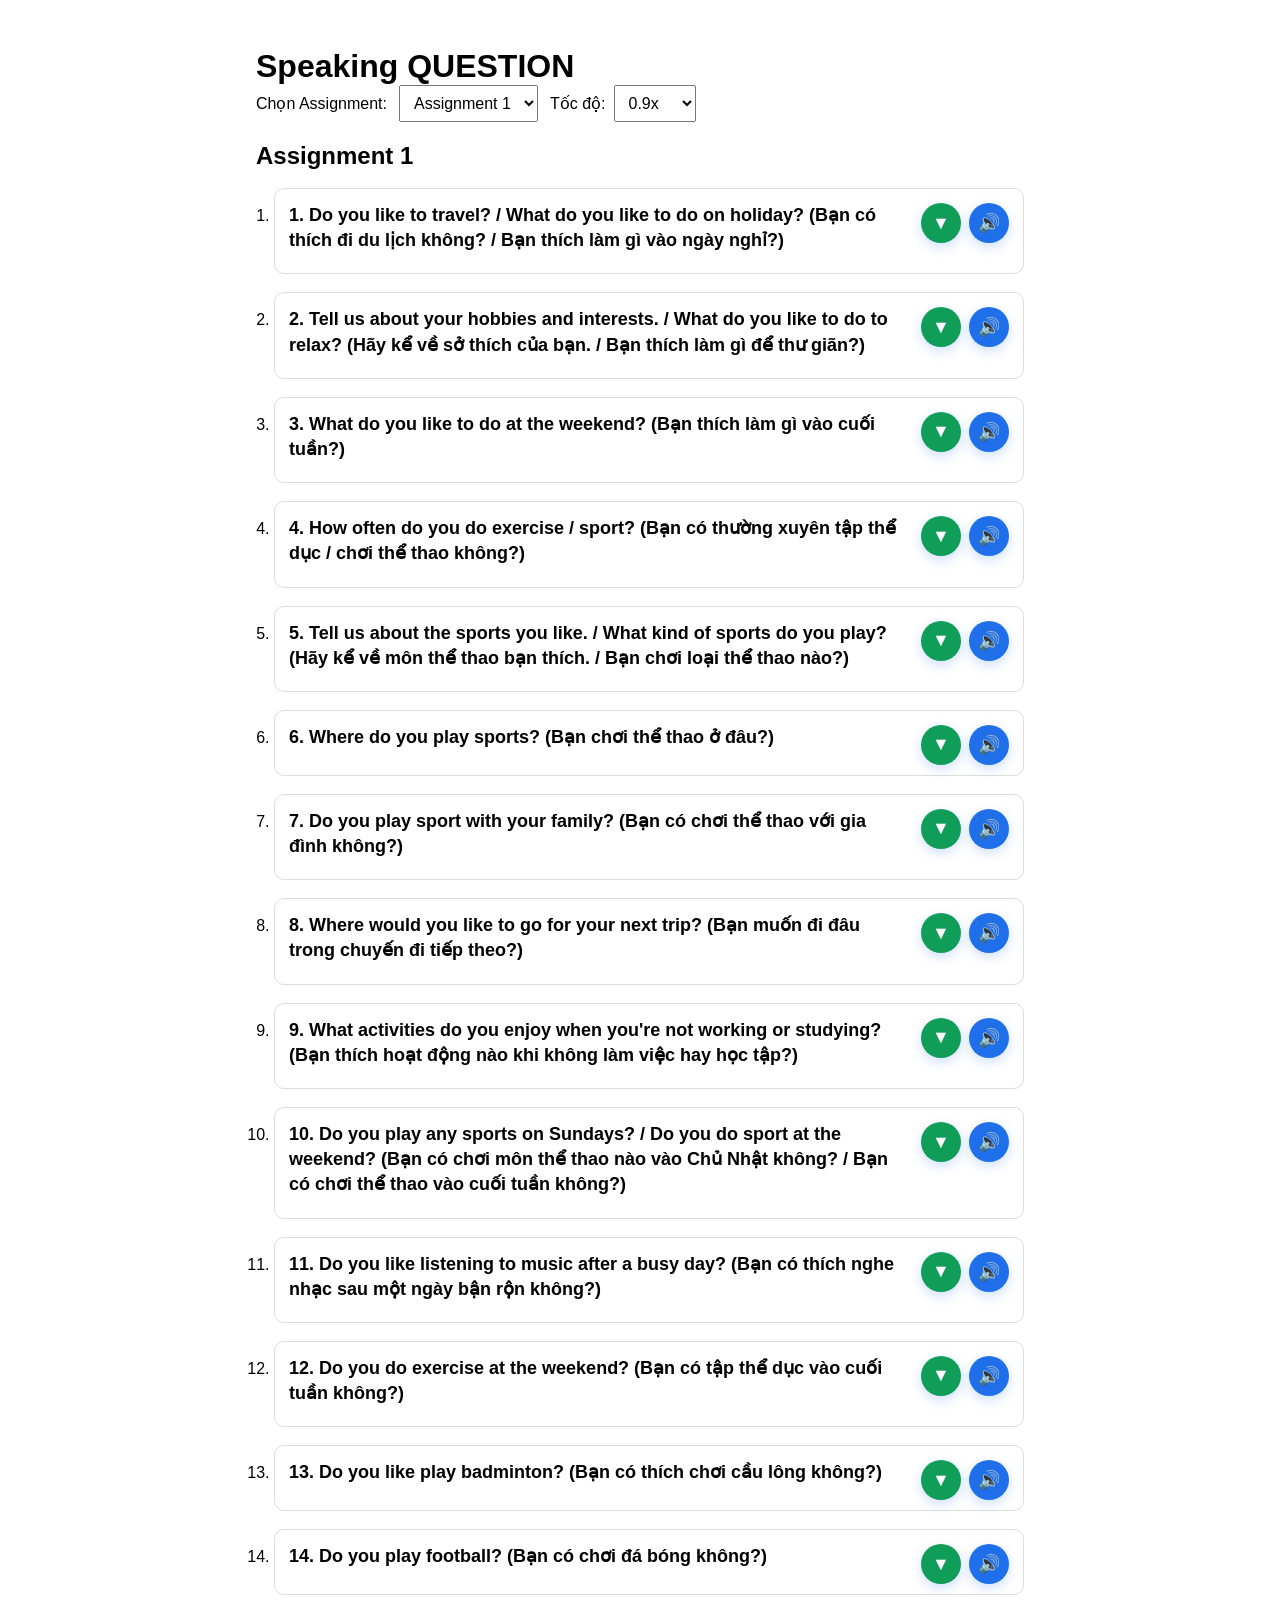
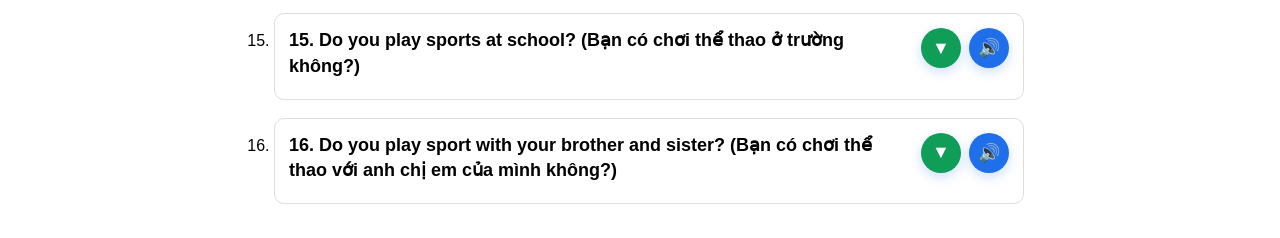
<file: speaking.html>
<!doctype html>
<html lang="vi">
<head>
	<meta charset="utf-8" />
	<meta name="viewport" content="width=device-width,initial-scale=1" />
	<title>Speaking QUESTION</title>
	<link rel="stylesheet" href="css/style.css">
	<script src="data/Speech.js"></script>
	<style>
		.container { max-width: 800px; margin: 32px auto; padding: 16px; }
		.controls { display:flex; gap:12px; align-items:center; }
		select { padding:8px 10px; font-size:16px; }
		.speed-control { display:flex; align-items:center; gap:8px; }
		button { padding:8px 12px; font-size:16px; }
		.assignment-list { padding-left: 18px; }
		.assignment-item { margin: 18px 0; padding: 14px 14px 10px; border: 1px solid #ddd; border-radius: 10px; background: #fff; }
		.assignment-head { display:flex; align-items:flex-start; justify-content:space-between; gap: 12px; }
		.question-title { margin: 0 0 10px; font-size: 18px; line-height: 1.4; }
		.assignment-actions { display:flex; align-items:center; gap: 8px; flex: 0 0 auto; }
		.speak-btn, .toggle-btn { border: 0; color: #fff; border-radius: 999px; width: 40px; height: 40px; padding: 0; font-size: 18px; cursor: pointer; box-shadow: 0 4px 12px rgba(31,111,235,0.22); }
		.speak-btn { background: #1f6feb; }
		.toggle-btn { background: #0f9d58; }
		.speak-btn:hover { background: #1557b0; }
		.toggle-btn:hover { background: #0b7f45; }
		.answer-list { display: none; margin: 0; padding-left: 20px; }
		.assignment-item.open .answer-list { display: block; }
		.assignment-item.open .toggle-btn { background: #0b7f45; }
		.answer-list li { margin: 6px 0; line-height: 1.45; }
	</style>
</head>
<body>
	<div class="container">
		<h1>Speaking QUESTION</h1>
		<div class="controls">
			<label for="assignment-selector">Chọn Assignment:</label>
			<select id="assignment-selector" aria-label="Chọn Assignment">
				<option value="1">Assignment 1</option>
				<option value="2">Assignment 2</option>
				<option value="3">Assignment 3</option>
				<option value="4">Assignment 4</option>
				<option value="5">Assignment 5</option>
				<option value="6">Assignment 6</option>
			</select>
			<div class="speed-control">
				<label for="speech-speed">Tốc độ:</label>
				<select id="speech-speed" aria-label="Chọn tốc độ đọc">
					<option value="0.75">0.75x</option>
					<option value="0.9" selected>0.9x</option>
					<option value="1">1.0x</option>
					<option value="1.1">1.1x</option>
					<option value="1.25">1.25x</option>
				</select>
			</div>
		</div>

		<div id="assignment-content" style="margin-top:20px"></div>
	</div>

	<script>
		const selector = document.getElementById('assignment-selector');
		const speedSelector = document.getElementById('speech-speed');
		const content = document.getElementById('assignment-content');
		let availableVoices = [];

		function refreshVoices() {
			if (!('speechSynthesis' in window)) return;
			availableVoices = window.speechSynthesis.getVoices() || [];
		}

		function pickFemaleEnglishVoice() {
			const voices = availableVoices.length ? availableVoices : (window.speechSynthesis?.getVoices?.() || []);
			const englishVoices = voices.filter((voice) => /en[-_]/i.test(voice.lang || ''));
			const femaleHints = /(female|woman|zira|samantha|karen|serena|victoria|tessa|eva|aria|amy|susan|allison|victoria)/i;
			return (
				englishVoices.find((voice) => femaleHints.test(voice.name || '')) ||
				voices.find((voice) => femaleHints.test(voice.name || '')) ||
				englishVoices[0] ||
				voices[0] ||
				null
			);
		}

		const assignment1Questions = window.SPEECH_ASSIGNMENTS?.assignment1Questions || [];
		const assignment2Questions = window.SPEECH_ASSIGNMENTS?.assignment2Questions || [];
		const assignment3Content = window.SPEECH_ASSIGNMENTS?.assignment3Content || { part1: [], part2: [], part3: [] };

		function speakText(text) {
			if (!('speechSynthesis' in window)) {
				alert('Trình duyệt của bạn không hỗ trợ đọc văn bản.');
				return;
			}
			window.speechSynthesis.cancel();
			const message = new SpeechSynthesisUtterance(text);
			message.lang = 'en-US';
			message.rate = Number(speedSelector?.value || 0.9);
			const selectedVoice = pickFemaleEnglishVoice();
			if (selectedVoice) {
				message.voice = selectedVoice;
				message.lang = selectedVoice.lang || message.lang;
			}
			window.speechSynthesis.speak(message);
		}

		function getEnglishQuestion(prompt) {
			return String(prompt || '').split('(')[0].trim();
		}

		function renderQuestionSet(title, questions) {
			const html = [`<h2>${title}</h2><ol class="assignment-list">`];
			questions.forEach((item, index) => {
				const englishQuestion = getEnglishQuestion(item.prompt);
				html.push(`
					<li class="assignment-item">
						<div class="assignment-head">
							<div>
								<p class="question-title"><b>${index + 1}. ${item.prompt}</b></p>
							</div>
							<div class="assignment-actions">
								<button type="button" class="toggle-btn" title="Hiện / Ẩn câu trả lời" aria-label="Hiện / Ẩn câu trả lời" aria-expanded="false">▼</button>
								<button type="button" class="speak-btn" title="Đọc câu hỏi" aria-label="Đọc câu hỏi" data-speak="${englishQuestion.replace(/"/g, '&quot;')}">🔊</button>
							</div>
						</div>
						<ul class="answer-list">
							${item.answers.join('')}
						</ul>
					</li>
				`);
			});
			html.push(`</ol>`);
			content.innerHTML = html.join('');
			content.querySelectorAll('.toggle-btn').forEach((button) => {
				button.addEventListener('click', () => {
					const item = button.closest('.assignment-item');
					if (!item) return;
					const isOpen = item.classList.toggle('open');
					button.textContent = isOpen ? '▲' : '▼';
					button.setAttribute('aria-expanded', String(isOpen));
				});
			});
			content.querySelectorAll('.speak-btn').forEach((button) => {
				button.addEventListener('click', () => speakText(button.dataset.speak || ''));
			});
		}

		function renderAssignment1() {
			renderQuestionSet('Assignment 1', assignment1Questions);
		}

		function renderAssignment2() {
			renderQuestionSet('Assignment 2', assignment2Questions);
		}

		function renderAssignment3() {
			const html = [`<h2>Assignment 3</h2>`];

			html.push('<section class="assignment-item open"><div class="assignment-head"><div><p class="question-title"><b>Part 1 - Picture descriptions</b></p></div><div class="assignment-actions"><button type="button" class="toggle-btn" title="Hiện / Ẩn câu trả lời" aria-label="Hiện / Ẩn câu trả lời" aria-expanded="true">▲</button></div></div><div class="answer-list" style="display:block; padding-left:0;">');
			assignment3Content.part1.forEach((picture) => {
				html.push(`<div class="assignment-item open" style="margin-top:12px;"><div class="assignment-head"><div><p class="question-title"><b>${picture.title}</b></p></div><div class="assignment-actions"><button type="button" class="speak-btn" title="Đọc câu hỏi" aria-label="Đọc câu hỏi" data-speak="${picture.title.replace(/"/g, '&quot;')}">🔊</button></div></div><ul class="answer-list" style="display:block;">`);
				if (picture.imagePath) {
					html.push(`<li style="text-align:center; list-style:none; margin-bottom:15px;"><img src="${picture.imagePath}" alt="${picture.title.replace(/"/g, '&quot;')}" style="max-width:100%; max-height:300px; border-radius:8px;"></li>`);
				}
				html.push(picture.answers.join(''));
				html.push(`</ul></div>`);
			});
			html.push('</div></section>');

			html.push('<section class="assignment-item open"><div class="assignment-head"><div><p class="question-title"><b>Part 2 - Sample Dialogue</b></p></div><div class="assignment-actions"><button type="button" class="toggle-btn" title="Hiện / Ẩn câu trả lời" aria-label="Hiện / Ẩn câu trả lời" aria-expanded="true">▲</button></div></div><div class="answer-list" style="display:block; padding-left:0;">');
			html.push(`<div class="assignment-item open" style="margin-top:12px;"><div class="assignment-head"><div><p class="question-title"><b>${assignment3Content.part2.title}</b></p></div></div><ul class="answer-list" style="display:block;">`);
			if (assignment3Content.part2.imagePath) {
				html.push(`<li style="text-align:center; list-style:none; margin-bottom:15px;"><img src="${assignment3Content.part2.imagePath}" alt="Dialogue" style="max-width:100%; max-height:300px; border-radius:8px;"></li>`);
			}
			html.push(assignment3Content.part2.answers.join(''));
			html.push('</ul></div></section>');

			html.push('<section class="assignment-item open"><div class="assignment-head"><div><p class="question-title"><b>Part 3 - Personal answers</b></p></div><div class="assignment-actions"><button type="button" class="toggle-btn" title="Hiện / Ẩn câu trả lời" aria-label="Hiện / Ẩn câu trả lời" aria-expanded="true">▲</button></div></div><div class="answer-list" style="display:block;">');
			assignment3Content.part3.forEach((item, index) => {
				const englishQuestion = getEnglishQuestion(item.prompt);
				html.push(`
					<div class="assignment-item open" style="margin-top:12px;">
						<div class="assignment-head">
							<div>
								<p class="question-title"><b>${index + 1}. ${item.prompt}</b></p>
							</div>
							<div class="assignment-actions">
								<button type="button" class="toggle-btn" title="Hiện / Ẩn câu trả lời" aria-label="Hiện / Ẩn câu trả lời" aria-expanded="true">▲</button>
								<button type="button" class="speak-btn" title="Đọc câu hỏi" aria-label="Đọc câu hỏi" data-speak="${englishQuestion.replace(/"/g, '&quot;')}">🔊</button>
							</div>
						</div>
						<ul class="answer-list" style="display:block;">
							${item.answers.join('')}
						</ul>
					</div>
				`);
			});
			html.push('</div></section>');

			content.innerHTML = html.join('');
			content.querySelectorAll('.toggle-btn').forEach((button) => {
				button.addEventListener('click', () => {
					const item = button.closest('.assignment-item');
					if (!item) return;
					const isOpen = item.classList.toggle('open');
					button.textContent = isOpen ? '▲' : '▼';
					button.setAttribute('aria-expanded', String(isOpen));
					const answers = item.querySelector('.answer-list');
					if (answers) answers.style.display = isOpen ? 'block' : 'none';
				});
			});
			content.querySelectorAll('.speak-btn').forEach((button) => {
				button.addEventListener('click', () => speakText(button.dataset.speak || ''));
			});
		}

		function renderAssignment(n){
			if (String(n) === '1') {
				renderAssignment1();
				return;
			}
			if (String(n) === '2') {
				renderAssignment2();
				return;
			}
			if (String(n) === '3') {
				renderAssignment3();
				return;
			}
			content.innerHTML = `<h2>Assignment ${n}</h2><p>Không có nội dung cho Assignment ${n}.</p>`;
		}

		selector.addEventListener('change', () => renderAssignment(selector.value));
		if ('speechSynthesis' in window) {
			refreshVoices();
			window.speechSynthesis.addEventListener('voiceschanged', refreshVoices);
		}

		// initial
		renderAssignment(selector.value);
	</script>
</body>
</html>
</file>
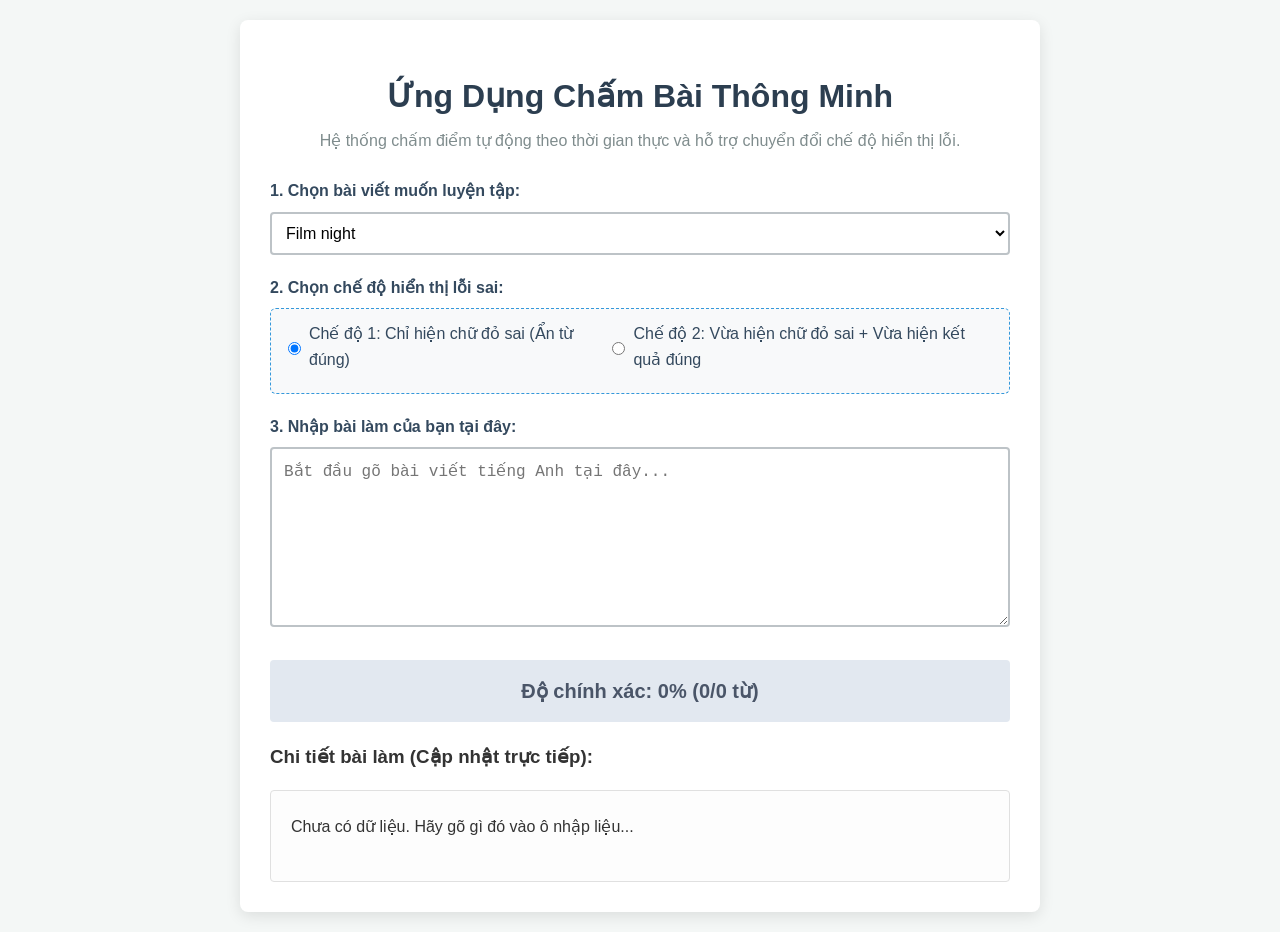
<file: demo/test.html>
<!DOCTYPE html>
<html lang="vi">
<head>
    <meta charset="UTF-8">
    <meta name="viewport" content="width=device-width, initial-scale=1.0">
    <title>Luyện Viết Tiếng Anh Đa Chế Độ</title>
    <style>
        body {
            font-family: 'Segoe UI', Tahoma, Geneva, Verdana, sans-serif;
            background-color: #f4f7f6;
            color: #333;
            line-height: 1.6;
            padding: 20px;
            max-width: 800px;
            margin: 0 auto;
        }
        h1 {
            color: #2c3e50;
            text-align: center;
            margin-bottom: 5px;
        }
        .container {
            background: #fff;
            padding: 30px;
            border-radius: 8px;
            box-shadow: 0 4px 15px rgba(0,0,0,0.1);
        }
        .form-group {
            margin-bottom: 20px;
        }
        label {
            font-weight: bold;
            display: block;
            margin-bottom: 8px;
            color: #34495e;
        }
        select {
            width: 100%;
            padding: 10px;
            font-size: 16px;
            border: 2px solid #bdc3c7;
            border-radius: 4px;
            background-color: #fff;
            outline: none;
        }
        select:focus {
            border-color: #3498db;
        }
        /* Style riêng cho cụm chọn chế độ hiển thị */
        .mode-container {
            display: flex;
            gap: 20px;
            background: #f8f9fa;
            padding: 12px;
            border-radius: 6px;
            border: 1px dashed #3498db;
        }
        .mode-option {
            display: flex;
            align-items: center;
            cursor: pointer;
            font-weight: 500;
        }
        .mode-option input {
            margin-right: 8px;
            cursor: pointer;
        }
        textarea {
            width: 100%;
            height: 180px;
            padding: 12px;
            border: 2px solid #bdc3c7;
            border-radius: 4px;
            resize: vertical;
            font-size: 16px;
            box-sizing: border-box;
        }
        textarea:focus {
            border-color: #3498db;
            outline: none;
        }
        #resultSection {
            margin-top: 25px;
        }
        .score-box {
            font-size: 20px;
            font-weight: bold;
            padding: 15px;
            border-radius: 4px;
            text-align: center;
            margin-bottom: 20px;
            background-color: #e2e8f0;
            color: #4a5568;
            transition: all 0.3s ease;
        }
        .review-panel {
            background: #fdfdfd;
            border: 1px solid #e0e0e0;
            padding: 20px;
            border-radius: 4px;
            white-space: pre-wrap;
            font-size: 16px;
            line-height: 2;
            min-height: 50px;
        }
        .correct-word {
            color: #27ae60;
            font-weight: 500;
        }
        .wrong-word {
            color: #c0392b;
            background-color: #fce4d6;
            text-decoration: line-through red;
            font-weight: bold;
            padding: 0 2px;
            border-radius: 2px;
        }
        .missing-word {
            color: #7f8c8d;
            font-style: italic;
            font-size: 14px;
        }
    </style>
</head>
<body>

<div class="container">
    <h1>Ứng Dụng Chấm Bài Thông Minh</h1>
    <p style="text-align: center; color: #7f8c8d; margin-top: 0; margin-bottom: 25px;">Hệ thống chấm điểm tự động theo thời gian thực và hỗ trợ chuyển đổi chế độ hiển thị lỗi.</p>
    
    <!-- 1. Chọn bài viết -->
    <div class="form-group">
        <label for="topicSelect">1. Chọn bài viết muốn luyện tập:</label>
        <select id="topicSelect" onchange="resetForm()">
            <option value="film">Film night</option>
            <option value="holiday">My holiday</option>
            <option value="studying">Studying together</option>
            <option value="restaurant">The Restaurant</option>
        </select>
    </div>

    <!-- 2. Chọn chế độ hiển thị (Yêu cầu mới) -->
    <div class="form-group">
        <label>2. Chọn chế độ hiển thị lỗi sai:</label>
        <div class="mode-container">
            <label class="mode-option">
                <input type="radio" name="displayMode" value="1" checked onchange="checkTextDetailed()">
                Chế độ 1: Chỉ hiện chữ đỏ sai (Ẩn từ đúng)
            </label>
            <label class="mode-option">
                <input type="radio" name="displayMode" value="2" onchange="checkTextDetailed()">
                Chế độ 2: Vừa hiện chữ đỏ sai + Vừa hiện kết quả đúng
            </label>
        </div>
    </div>

    <!-- 3. Ô nhập liệu -->
    <div class="form-group">
        <label for="userInput">3. Nhập bài làm của bạn tại đây:</label>
        <textarea id="userInput" oninput="checkTextDetailed()" placeholder="Bắt đầu gõ bài viết tiếng Anh tại đây..."></textarea>
    </div>

    <!-- Kết quả tự động -->
    <div id="resultSection">
        <div id="scoreBox" class="score-box">Độ chính xác: 0% (0/0 từ)</div>
        <h3>Chi tiết bài làm (Cập nhật trực tiếp):</h3>
        <div id="reviewPanel" class="review-panel">Chưa có dữ liệu. Hãy gõ gì đó vào ô nhập liệu...</div>
    </div>
</div>

<script>
    const essayDatabase = {
        film: `Dear Lisa,
Thanks for your email, it's great to hear from you!
First, my studies are going great at the moment, thank you! Regarding your question about the movie, you can decide what we watch because you have good taste. About the snacks, I think I will bring some popcorn and fruit juice. Finally, 6.00 is a perfect time for me, so it is not too early at all.
Write back soon! Best, Quan.`,

        holiday: `Dear Martin,
Thanks for your email, it's great to hear from you!
First, yes, it was wonderful talking to you on the phone last week. Regarding your question about the weather, it is quite cold in November, so you should bring warm clothes. About our meeting, I think we can meet up on Saturday afternoon at a nice café. Finally, yes, please bring me some chocolate from England!
Write back soon! Best, Quan.`,

        studying: `Dear Kelly,
Thanks for your email, it's great to hear from you!
First, yes, I am so pleased that we are studying together next week. Regarding your question about food, I think we should get a takeaway to save time. About the computer, personally, I prefer to bring my own laptop because all my notes are in it. Finally, I can come to your house on Wednesday afternoon.
Write back soon! Best, Quan`,

        restaurant: `Dear Maura,
Thanks for your email, it's great to hear from you!
First, great! I am so happy that you have finally finished your exams. Regarding your question about the restaurant, it is a beautiful place with delicious food. About your young nephew and niece, I think the main meals are OK for them and they also have a special kids' menu. Finally, yes, the restaurant is very busy, so I recommend reserving a table.
Write back soon! Best, Quan`
    };

    function splitIntoWords(text) {
        if (!text) return [];
        return text.trim().split(/\s+/);
    }

    function cleanWordForCompare(word) {
        if (!word) return "";
        return word.toLowerCase().replace(/^[.,\/#!$%\^&\*;:{}=\-_`~()\[\]'"]+|[.,\/#!$%\^&\*;:{}=\-_`~()\[\]'"]+$/g, "");
    }

    function resetForm() {
        document.getElementById('userInput').value = "";
        const scoreBox = document.getElementById('scoreBox');
        scoreBox.innerText = "Độ chính xác: 0% (0/0 từ)";
        scoreBox.style.backgroundColor = "#e2e8f0";
        scoreBox.style.color = "#4a5568";
        document.getElementById('reviewPanel').innerHTML = "Chưa có dữ liệu. Hãy gõ gì đó vào ô nhập liệu...";
    }

    function checkTextDetailed() {
        const selectedTopic = document.getElementById('topicSelect').value;
        const userInput = document.getElementById('userInput').value;
        const scoreBox = document.getElementById('scoreBox');
        const reviewPanel = document.getElementById('reviewPanel');

        // Lấy chế độ hiển thị đang được chọn (1 hoặc 2)
        const currentMode = document.querySelector('input[name="displayMode"]:checked').value;

        const originalText = essayDatabase[selectedTopic];
        const originalWords = splitIntoWords(originalText);
        const userWords = splitIntoWords(userInput);

        if (userInput.trim() === "") {
            scoreBox.innerText = "Độ chính xác: 0% (0/0 từ)";
            scoreBox.style.backgroundColor = "#e2e8f0";
            scoreBox.style.color = "#4a5568";
            reviewPanel.innerHTML = "Chưa có dữ liệu. Hãy gõ gì đó vào ô nhập liệu...";
            return;
        }

        let correctCount = 0;
        let htmlOutput = "";

        userWords.forEach((uWord, index) => {
            const oWord = originalWords[index];

            if (oWord && cleanWordForCompare(uWord) === cleanWordForCompare(oWord)) {
                correctCount++;
                htmlOutput += `<span class="correct-word">${uWord}</span> `;
            } else {
                if (currentMode === "2") {
                    // Chế độ 2: Hiện cả từ sai kèm theo từ gốc để so sánh
                    let gợiÝ = oWord ? ` (Gốc: "${oWord}")` : " (Từ thừa)";
                    htmlOutput += `<span class="wrong-word">${uWord}</span><span class="missing-word">${gợiÝ}</span> `;
                } else {
                    // Chế độ 1: Chỉ hiện từ sai có gạch nền đỏ, giấu từ đúng đi
                    htmlOutput += `<span class="wrong-word">${uWord}</span> `;
                }
            }
        });

        if (userWords.length < originalWords.length) {
            htmlOutput += `<br><span class="missing-word">... Đang gõ (Còn thiếu ${originalWords.length - userWords.length} từ).</span>`;
        }

        const accuracyPercentage = Math.round((correctCount / originalWords.length) * 100);

        scoreBox.innerText = `Độ chính xác hiện tại: ${accuracyPercentage}% (${correctCount}/${originalWords.length} từ)`;
        
        if (accuracyPercentage === 100) {
            scoreBox.style.backgroundColor = "#d4edda";
            scoreBox.style.color = "#155724";
        } else if (accuracyPercentage >= 70) {
            scoreBox.style.backgroundColor = "#fff3cd";
            scoreBox.style.color = "#856404";
        } else {
            scoreBox.style.backgroundColor = "#f8d7da";
            scoreBox.style.color = "#721c24";
        }

        reviewPanel.innerHTML = htmlOutput;
    }
</script>

</body>
</html>
</file>
<file: css/style.css>
* { box-sizing: border-box; margin: 0; padding: 0; }
body { font-family: 'Segoe UI', sans-serif; height: 100vh; display: flex; flex-direction: column; }

header {
    background: #2c3e50; color: white; padding: 10px 20px;
    display: flex; justify-content: space-between; align-items: center;
    gap: 10px;
}

.header-actions {
    display: flex;
    align-items: center;
    gap: 10px;
    flex-wrap: wrap;
}

.header-actions-exam {
    margin-left: auto;
}

.header-test-pick {
    display: flex;
    align-items: center;
    gap: 6px;
    margin-left: auto;
}

.header-test-pick nav {
    display: flex;
    flex: 1;
}

.header-test-pick select {
    width: 100%;
    padding: 6px 8px;
    font-size: 13px;
    border: none;
    border-radius: 6px;
}

.header-test-pick .top-submit_the_test-btn,
.header-test-pick .start-timer-btn {
    padding: 6px 9px;
    min-height: 36px;
    min-width: 76px;
    font-size: 13px;
    border-radius: 7px;
}

.mobile-menu-toggle {
    display: none;
    width: 44px;
    height: 44px;
    border: 1px solid rgba(255, 255, 255, 0.2);
    border-radius: 10px;
    background: rgba(255, 255, 255, 0.08);
    padding: 0;
    cursor: pointer;
    flex-direction: column;
    justify-content: center;
    align-items: center;
    gap: 5px;
}

.mobile-menu-toggle span {
    display: block;
    width: 20px;
    height: 2px;
    border-radius: 999px;
    background: #ffffff;
}

.top-rank-btn {
    text-decoration: none;
    background: #1d9bf0;
    color: #fff;
    padding: 8px 12px;
    border-radius: 8px;
    font-weight: 700;
    white-space: nowrap;
}

.top-rank-btn:hover {
    background: #1485d2;
}

.top-random-btn {
    border: none;
    background: linear-gradient(135deg, #ffb703, #fb8500);
    color: #fff;
    padding: 8px 12px;
    border-radius: 8px;
    font-weight: 700;
    cursor: pointer;
    white-space: nowrap;
}

.top-random-btn:hover {
    filter: brightness(0.95);
}

.top-submit_the_test-btn {
    border: none;
    background: linear-gradient(135deg, #12c571, #4f46e5);
    color: #fff;
    padding: 8px 12px;
    border-radius: 8px;
    font-weight: 700;
    cursor: pointer;
    white-space: nowrap;
}

.top-shuffle-btn {
    border: none;
    background: linear-gradient(135deg, #7c3aed, #4f46e5);
    color: #fff;
    padding: 8px 12px;
    border-radius: 8px;
    font-weight: 700;
    cursor: pointer;
    white-space: nowrap;
}

.top-shuffle-btn:hover {
    filter: brightness(0.95);
}

.top-auth-btn {
    border: none;
    background: #ecf4f9;
    color: #123347;
    padding: 8px 12px;
    border-radius: 8px;
    font-weight: 700;
    cursor: pointer;
    white-space: nowrap;
}

.top-auth-btn:hover {
    background: #dbe9f2;
}

.top-auth-btn.logout {
    background: #ffe8e8;
    color: #8f1f2f;
}

.top-auth-btn.logout:hover {
    background: #ffd8d8;
}

nav {
    display: flex;
    gap: 10px;
}

nav select {
    padding: 8px 10px;
    border: none;
    border-radius: 6px;
}

.timer-wrap {
    display: flex;
    align-items: center;
    gap: 8px;
    white-space: nowrap;
}

.start-timer-btn {
    border: none;
    background: #22c55e;
    color: #fff;
    padding: 7px 12px;
    border-radius: 7px;
    font-weight: 700;
    cursor: pointer;
}

.start-timer-btn:hover {
    filter: brightness(0.95);
}

.start-timer-btn:disabled {
    background: #7a8b97;
    cursor: not-allowed;
}

.main-container { display: flex; flex: 1; overflow: hidden; }

.image-viewer-wrap { flex: 7; background: #525659; padding: 0; overflow-y: auto; display: flex; flex-direction: column; align-items: center; }

.answer-container { 
    flex: 3; padding: 20px; overflow-y: auto; 
    background: #f4f7f6; border-left: 2px solid #ddd;
}

.answer-note {
    margin: 10px 0 14px;
    padding: 10px;
    background: #fff7cc;
    border: 1px solid #f0de94;
    border-radius: 6px;
    color: #5f4b00;
    font-size: 14px;
}

.sheet-section-title {
    margin: 18px 0 10px;
    color: #1f2f3a;
    font-size: 20px;
}

.part-block {
    background: #ffffff;
    border: 1px solid #dfe7ec;
    border-radius: 8px;
    padding: 10px;
    margin-bottom: 12px;
}

.part-block h4 {
    margin-bottom: 8px;
    color: #334c5f;
}

.part-header {
    display: flex;
    align-items: center;
    justify-content: space-between;
    gap: 10px;
    margin-bottom: 8px;
}

.part-header h4 {
    margin-bottom: 0;
}

.listen-audio-btn {
    min-width: 40px;
    height: 40px;
    border: 1px solid #c3d7e7;
    border-radius: 999px;
    background: #f2f9ff;
    color: #0f6287;
    font-size: 18px;
    line-height: 1;
    cursor: pointer;
}

.listen-audio-btn:hover {
    background: #e1f2ff;
}

.listen-audio-btn.playing {
    background: #d4f7e6;
    border-color: #8fd5b4;
    color: #0d6f4a;
}

.listen-audio-btn.missing {
    background: #ffe8e8;
    border-color: #efb0b5;
    color: #9f1f27;
}

.clear-part-btn {
    padding: 6px 12px;
    height: 40px;
    border: 1px solid #dda15e;
    border-radius: 6px;
    background: #fef3c7;
    color: #92400e;
    font-size: 13px;
    font-weight: 500;
    cursor: pointer;
    transition: all 0.2s ease;
    white-space: nowrap;
}

.clear-part-btn:hover {
    background: #fcd34d;
    border-color: #ca8a04;
}

.clear-part-btn:active {
    transform: scale(0.98);
}

/* inline seek next to audio button */
.inline-audio-seek {
    width: 140px;
    margin-right: 8px;
    vertical-align: middle;
}

.question-row {
    display: flex; align-items: center; margin-bottom: 15px;
    background: white; padding: 10px; border-radius: 8px; box-shadow: 0 2px 4px rgba(0,0,0,0.1);
}

.question-row-text {
    justify-content: space-between;
    gap: 10px;
}

.options { display: flex; flex-wrap: wrap; gap: 8px; margin-left: 15px; }

.options label {
    cursor: pointer;
}

.options label span {
    display: inline-block;
    min-width: 36px;
    text-align: center;
    padding: 6px 12px;
    border: 1px solid #c8d0d8;
    border-radius: 6px;
    background: #ffffff;
    color: #2a3a46;
    transition: background-color 0.15s ease, color 0.15s ease, border-color 0.15s ease;
}

.options input[type="radio"] { display: none; }

.options input[type="radio"]:checked + span {
    background: #1d9bf0;
    border-color: #1d9bf0;
    color: #ffffff;
    font-weight: 700;
}

/* Correct / incorrect marking */
.options label span.answer-correct {
    background: #d4f7e6 !important;
    border-color: #8fd5b4 !important;
    color: #0d6f4a !important;
    font-weight: 800;
}
.options label span.answer-wrong {
    background: #ffecef !important;
    border-color: #f3b7be !important;
    color: #9f1f27 !important;
}

.text-answer.answer-correct { border-color: #8fd5b4; background: #f6fdf8; }
.text-answer.answer-wrong { border-color: #f3b7be; background: #fff6f7; }

.correct-answer-badge {
    display: inline-block;
    margin-left: 8px;
    padding: 2px 6px;
    font-size: 12px;
    border-radius: 6px;
    background: #e6faf0;
    color: #0d6f4a;
    border: 1px solid #bfeed8;
}

.text-answer {
    flex: 1;
    min-width: 150px;
    padding: 8px 10px;
    border: 1px solid #ccd5dd;
    border-radius: 6px;
}

.writing-box {
    width: 100%;
    min-height: 300px;
    resize: vertical;
    padding: 12px;
    border: 1px solid #ccd5dd;
    border-radius: 6px;
    font-family: inherit;
    font-size: 15px;
    line-height: 1.55;
}

.btn-submit {
    width: 100%; padding: 15px; background: #27ae60; color: white;
    border: none; border-radius: 5px; cursor: pointer; font-size: 16px; margin-top: 20px;
}

.action-row {
    display: grid;
    grid-template-columns: 1fr 1fr;
    gap: 10px;
    margin-top: 20px;
}

.action-row .btn-submit {
    width: 100%;
    margin-top: 0;
}

.btn-reset {
    width: 100%;
    padding: 15px;
    background: #fff3f3;
    color: #9f1f27;
    border: 1px solid #efb0b5;
    border-radius: 5px;
    cursor: pointer;
    font-size: 16px;
    font-weight: 700;
}

.btn-reset:hover {
    background: #ffe7e8;
}

.leaderboard { margin-top: 30px; border-top: 2px solid #eee; padding-top: 20px; }

/* Modal */
.modal { display: none; position: fixed; z-index: 10; left: 0; top: 0; width: 100%; height: 100%; background: rgba(0,0,0,0.7); }
.modal-content {
    background: linear-gradient(180deg, #ffffff 0%, #f6fbff 100%);
    margin: 8% auto;
    padding: 26px;
    width: min(92vw, 460px);
    border-radius: 16px;
    text-align: center;
    box-shadow: 0 16px 40px rgba(0, 0, 0, 0.25);
}

.modal-content h2 {
    color: #173042;
    margin-bottom: 14px;
}

#score-display {
    margin-bottom: 12px;
}

.result-score-main {
    font-size: 40px;
    font-weight: 800;
    color: #117a65;
    line-height: 1.05;
    margin-bottom: 12px;
}

.result-score-main span {
    font-size: 18px;
    font-weight: 600;
    color: #3f5f71;
    margin-left: 4px;
}

.result-skill-grid {
    display: grid;
    grid-template-columns: 1fr 1fr;
    gap: 10px;
    margin: 8px 0 10px;
}

.result-skill-card {
    background: #ffffff;
    border: 1px solid #d8e6ef;
    border-radius: 10px;
    padding: 10px;
    text-align: left;
}

.result-skill-card h4 {
    margin: 0 0 4px;
    color: #1a4158;
    font-size: 14px;
}

.result-point {
    margin: 0;
    color: #0f6e5c;
    font-weight: 700;
    font-size: 15px;
}

.result-meta {
    margin: 4px 0 0;
    color: #4f6574;
    font-size: 13px;
}

.result-note {
    margin-top: 8px;
    font-size: 13px;
    color: #5a6f7d;
}

.modal-btns {
    display: flex;
    gap: 10px;
    justify-content: center;
}

.modal-btns button {
    border: none;
    border-radius: 8px;
    padding: 10px 14px;
    cursor: pointer;
    font-weight: 600;
}

.modal-btns button:first-child {
    background: #1d9bf0;
    color: #fff;
}

.modal-btns button:last-child {
    background: #e6ecf1;
    color: #1d3442;
}

@media (max-width: 900px) {
    body {
        height: auto;
        min-height: 100vh;
    }

    header {
        flex-wrap: wrap;
        justify-content: space-between;
        align-items: center;
        padding: 10px 12px;
        position: relative;
        z-index: 20;
    }

    .mobile-menu-toggle {
        display: flex;
    }

    .logo { 
        width: auto;
        text-align: center;
        order: 0;
        flex: 1;
        min-width: 0;
    }

    .header-actions:not(.header-actions-exam) {
        display: none;
        position: absolute;
        left: 12px;
        right: 12px;
        top: 58px;
        flex-direction: column;
        align-items: stretch;
        gap: 8px;
        padding: 10px;
        border-radius: 10px;
        background: rgba(24, 38, 52, 0.97);
        box-shadow: 0 12px 26px rgba(0, 0, 0, 0.35);
        z-index: 1000;
    }

    header.menu-open .header-actions:not(.header-actions-exam) {
        display: flex;
    }

    .header-actions-exam {
        margin-left: 0;
    }

    .header-test-pick {
        width: 100%;
        margin-left: 0;
        display: flex;
        flex-wrap: nowrap;
        gap: 6px;
    }

    .header-test-pick nav {
        flex: 1;
        min-width: 0;
        width: auto;
    }

    .header-test-pick select {
        width: 100%;
    }

    .header-test-pick .top-submit_the_test-btn,
    .header-test-pick .start-timer-btn {
        width: auto;
        flex: 0 0 auto;
        min-width: 72px;
        min-height: 38px;
        padding: 8px 8px;
        font-size: 13px;
    }

    nav,
    .timer-wrap {
        width: 100%;
        justify-content: center;
        flex-wrap: wrap;
    }

    nav select,
    .top-auth-btn,
    .top-rank-btn,
    .top-random-btn,
    .top-submit_the_test-btn,
    .top-shuffle-btn,
    .start-timer-btn {
        flex: 0 0 auto;
        width: 100%;
        padding: 10px 12px;
        min-height: 44px;
    }

    .main-container {
        flex-direction: column;
        overflow: visible;
    }

    .image-viewer-wrap,
    .answer-container {
        flex: none;
        width: 100%;
        max-height: 50vh;
        min-height: 50vh;
        overflow-y: auto;
        -webkit-overflow-scrolling: touch;
    }

    .answer-container {
        border-left: none;
        border-top: 2px solid #ddd;
        -webkit-overflow-scrolling: touch;
        scrollbar-gutter: stable;
    }

    .question-row {
        align-items: flex-start;
    }

    .question-row-text {
        flex-direction: column;
    }

    .options {
        margin-left: 0;
        margin-top: 10px;
    }

    .action-row {
        grid-template-columns: 1fr;
    }

    .result-skill-grid {
        grid-template-columns: 1fr;
    }
}

@media (max-width: 600px) {
    header {
        gap: 8px;
    }

    nav select,
    .top-auth-btn,
    .top-rank-btn,
    .top-random-btn,
    .top-submit_the_test-btn,
    .top-shuffle-btn,
    .start-timer-btn {
        width: 100%;
    }

    .mobile-menu-toggle {
        width: 42px;
        height: 42px;
    }

    .answer-container {
        padding: 8px;
    }

    .sheet-section-title {
        font-size: 18px;
    }

    .part-block {
        padding: 8px;
    }

    .question-row {
        padding: 8px;
    }

    .text-answer {
        width: 100%;
        min-width: 0;
    }

    .writing-box {
        min-height: 220px;
        font-size: 16px;
    }

    .modal-content {
        margin: 14% auto;
        padding: 18px;
        width: min(94vw, 460px);
    }

    .result-score-main {
        font-size: 34px;
    }
}

#userName { width: 100%; padding: 10px; margin: 15px 0; }

.save-status {
    min-height: 20px;
    margin-top: 4px;
    margin-bottom: 10px;
    font-size: 13px;
    text-align: left;
    color: #516a79;
}

.save-status.success {
    color: #127a43;
}

.save-status.error {
    color: #a0182f;
}

.save-status.info {
    color: #1d5f8a;
}
</file>
